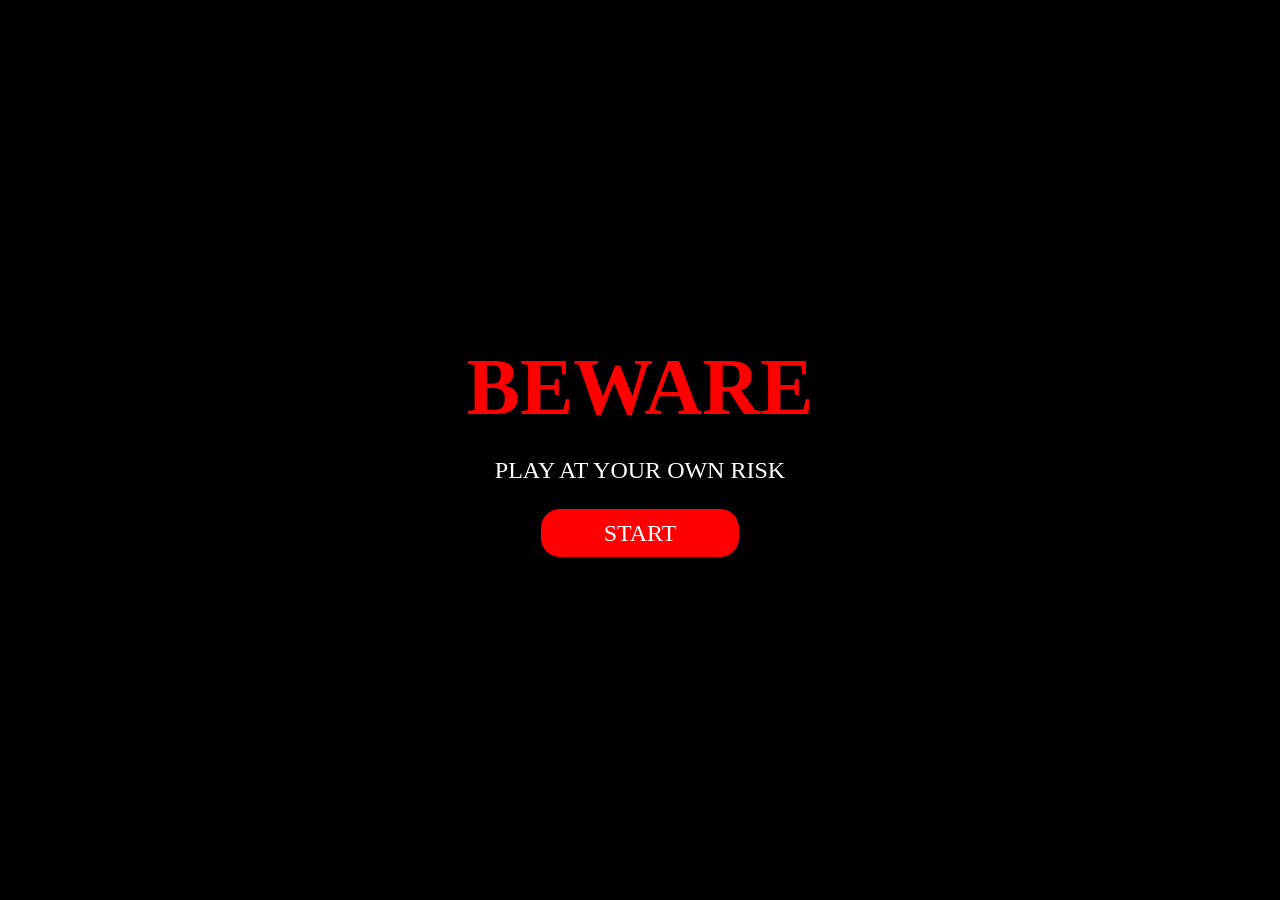
<file: index.html>
<!DOCTYPE html>
<html lang="en">
<head>
    <meta charset="UTF-8">
    <meta http-equiv="X-UA-Compatible" content="IE=edge">
    <meta name="viewport" content="width=device-width, initial-scale=1.0">
    <title>platforms</title>
    <link rel="stylesheet" href="style.css">
</head>
<body>
    <div id="finalScreen">
        <span id="finalText">good job</span>
    </div>
    <div id="blackout"></div>
    <div id="rotate-overlay">Please rotate your phone to landscape</div>
    <div id="beware-panel">
        <h1>BEWARE</h1>
        <p>PLAY AT YOUR OWN RISK</p>
        <button onclick="startGame()">START</button>
    </div>
    <button id="left-btn" class="mobile-only">←</button>
    <button id="right-btn" class="mobile-only">→</button>
    <button id="jump-btn" class="mobile-only">↑</button>
    <canvas id="board"></canvas>

    <div id="crashModal">
        <div class="crash-dialog">
            <div class="crash-titlebar">
                <span class="crash-titlebar-text">Page(s) Unresponsive</span>
                <span class="crash-titlebar-close" onclick="fakeWait()">&times;</span>
            </div>
            <div class="crash-dialog-content">
                <img class="crash-sad-icon" src="assets/unresponsive.png" alt="">
                <div class="crash-dialog-text">
                    <p class="crash-dialog-body">The following page(s) have become unresponsive. You can wait for them to become responsive or kill them.</p>
                    <div class="crash-page-list">
                        <div class="crash-page-list-item">&bull;&nbsp;&nbsp;<span id="crashPageTitle"></span> - <span class="crash-page-url" id="crashPageUrl"></span></div>
                    </div>
                </div>
            </div>
            <div class="crash-dialog-actions">
                <button class="crash-btn crash-btn-plain" onclick="fakeKill()">Kill pages</button>
                <button class="crash-btn crash-btn-wait" onclick="fakeWait()">Wait</button>
            </div>
        </div>
    </div>

    <div id="crashPage">
        <img class="crash-page-icon" src="assets/awsnap.png" alt="">
        <div class="crash-page-title">Aw, Snap!</div>
        <p class="crash-page-body">Something went wrong while displaying this webpage.</p>
        <div class="crash-page-row">
            <a class="crash-page-link" href="#" onclick="return false;">Learn more</a>
            <button class="crash-btn crash-btn-filled" onclick="resetGame()">Reload</button>
        </div>
    </div>

    <script src="const.js"></script>
    <script src="utils.js"></script>
    <script src="levels.js"></script>
    <script src="physics.js"></script>
    <script src="hud.js"></script>
    <script src="meteors.js"></script>
    <script src="gimmick.js"></script>
    <script src="script.js"></script>
</body>
</html>
</file>
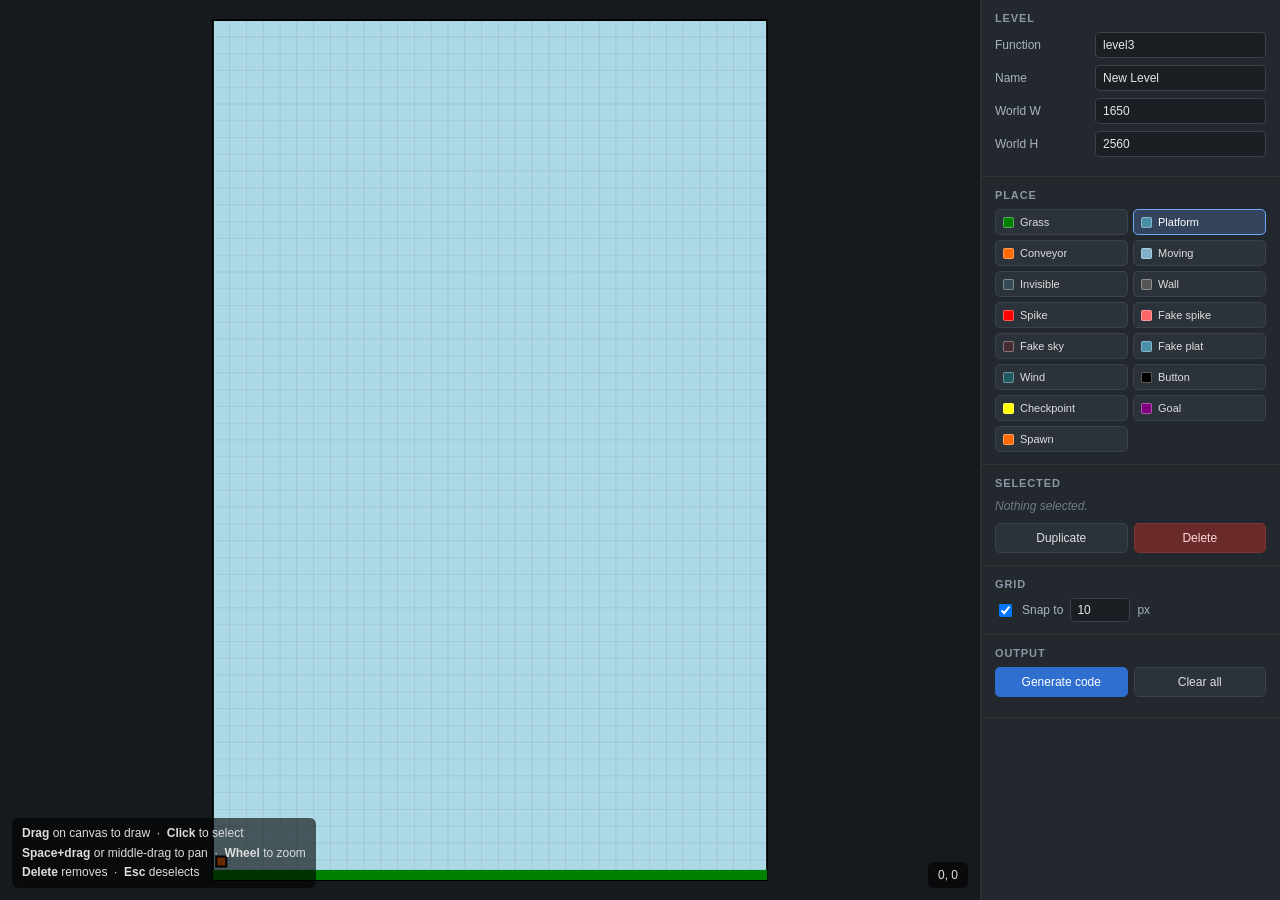
<file: create.html>
<!DOCTYPE html>
<html lang="en">
<head>
<meta charset="UTF-8">
<meta name="viewport" content="width=device-width, initial-scale=1.0">
<title>Level Editor — jump to happiness</title>
<style>
    * { box-sizing: border-box; }
    html, body {
        margin: 0; padding: 0; height: 100%; overflow: hidden;
        font-family: -apple-system, BlinkMacSystemFont, "Segoe UI", sans-serif;
        background: #1b1f24; color: #e6e6e6;
    }
    #app { display: flex; height: 100vh; }

    /* ---------- canvas ---------- */
    #stage { flex: 1; position: relative; }
    #editor { display: block; background: lightblue; cursor: crosshair; }
    #hint {
        position: absolute; left: 12px; bottom: 12px;
        background: rgba(0,0,0,0.6); padding: 6px 10px; border-radius: 6px;
        font-size: 12px; color: #ddd; pointer-events: none; line-height: 1.6;
    }
    #coords {
        position: absolute; right: 12px; bottom: 12px;
        background: rgba(0,0,0,0.6); padding: 6px 10px; border-radius: 6px;
        font-size: 12px; font-variant-numeric: tabular-nums; pointer-events: none;
    }

    /* ---------- panel ---------- */
    #panel {
        width: 300px; background: #23282f; border-left: 1px solid #333;
        display: flex; flex-direction: column; overflow-y: auto;
    }
    .section { padding: 12px 14px; border-bottom: 1px solid #333; }
    .section h2 {
        margin: 0 0 8px; font-size: 11px; letter-spacing: 0.08em;
        text-transform: uppercase; color: #8b97a5; font-weight: 600;
    }
    .palette { display: grid; grid-template-columns: 1fr 1fr; gap: 5px; }
    .palette button {
        display: flex; align-items: center; gap: 6px;
        background: #2c323a; border: 1px solid #3a424c; color: #ddd;
        padding: 6px 7px; border-radius: 5px; font-size: 11px;
        cursor: pointer; text-align: left;
    }
    .palette button:hover { background: #353c46; }
    .palette button.active { border-color: #6aa9ff; background: #33445c; color: #fff; }
    .swatch {
        width: 11px; height: 11px; border-radius: 2px; flex: none;
        border: 1px solid rgba(255,255,255,0.35);
    }

    .row { display: flex; align-items: center; gap: 8px; margin-bottom: 7px; }
    .row label { flex: 0 0 92px; font-size: 12px; color: #a9b3bf; }
    .row input[type="number"], .row input[type="text"] {
        flex: 1; min-width: 0; background: #1b1f24; border: 1px solid #3a424c;
        color: #e6e6e6; padding: 5px 7px; border-radius: 4px; font-size: 12px;
        font-variant-numeric: tabular-nums;
    }
    .row input:focus { outline: none; border-color: #6aa9ff; }

    .btn {
        background: #2c323a; border: 1px solid #3a424c; color: #ddd;
        padding: 7px 10px; border-radius: 5px; font-size: 12px; cursor: pointer;
    }
    .btn:hover { background: #353c46; }
    .btn.primary { background: #2f6fd0; border-color: #2f6fd0; color: #fff; }
    .btn.primary:hover { background: #3a7fe4; }
    .btn.danger { background: #6a2a2a; border-color: #7d3434; color: #ffd8d8; }
    .btn.danger:hover { background: #7d3434; }
    .btn-row { display: flex; gap: 6px; }
    .btn-row .btn { flex: 1; }

    #selNone { font-size: 12px; color: #6f7987; font-style: italic; }
    #selType { font-size: 12px; color: #6aa9ff; margin-bottom: 10px; font-weight: 600; }

    #outWrap { display: none; }
    #out {
        width: 100%; height: 260px; background: #12161a; color: #b8e6b8;
        border: 1px solid #3a424c; border-radius: 5px; padding: 9px;
        font-family: ui-monospace, Menlo, Consolas, monospace; font-size: 11px;
        line-height: 1.45; resize: vertical; white-space: pre;
    }
    #warn { font-size: 11px; color: #ffb86b; margin-top: 8px; line-height: 1.5; }
    .checkrow { display: flex; align-items: center; gap: 7px; font-size: 12px; color: #a9b3bf; }
</style>
</head>
<body>
<div id="app">
    <div id="stage">
        <canvas id="editor"></canvas>
        <div id="hint">
            <b>Drag</b> on canvas to draw &nbsp;·&nbsp; <b>Click</b> to select<br>
            <b>Space+drag</b> or middle-drag to pan &nbsp;·&nbsp; <b>Wheel</b> to zoom<br>
            <b>Delete</b> removes &nbsp;·&nbsp; <b>Esc</b> deselects
        </div>
        <div id="coords">0, 0</div>
    </div>

    <div id="panel">
        <div class="section">
            <h2>Level</h2>
            <div class="row"><label>Function</label><input type="text" id="fnName" value="level3"></div>
            <div class="row"><label>Name</label><input type="text" id="lvName" value="New Level"></div>
            <div class="row"><label>World W</label><input type="number" id="worldW" value="1650"></div>
            <div class="row"><label>World H</label><input type="number" id="worldH" value="2560"></div>
        </div>

        <div class="section">
            <h2>Place</h2>
            <div class="palette" id="palette"></div>
        </div>

        <div class="section">
            <h2>Selected</h2>
            <div id="selType"></div>
            <div id="selNone">Nothing selected.</div>
            <div id="props"></div>
            <div class="btn-row" style="margin-top:10px">
                <button class="btn" id="dupBtn">Duplicate</button>
                <button class="btn danger" id="delBtn">Delete</button>
            </div>
        </div>

        <div class="section">
            <h2>Grid</h2>
            <div class="checkrow">
                <input type="checkbox" id="snapOn" checked>
                <label for="snapOn" style="flex:none">Snap to</label>
                <input type="number" id="snapSize" value="10" style="width:60px;background:#1b1f24;border:1px solid #3a424c;color:#e6e6e6;padding:4px 6px;border-radius:4px;font-size:12px">
                <span>px</span>
            </div>
        </div>

        <div class="section">
            <h2>Output</h2>
            <div class="btn-row">
                <button class="btn primary" id="genBtn">Generate code</button>
                <button class="btn" id="clearBtn">Clear all</button>
            </div>
            <div id="warn"></div>
            <div id="outWrap" style="margin-top:10px">
                <textarea id="out" readonly spellcheck="false"></textarea>
                <button class="btn" id="copyBtn" style="width:100%;margin-top:6px">Copy to clipboard</button>
            </div>
        </div>
    </div>
</div>

<script>
// ===========================================================================
// Type registry — mirrors what levels.js / hud.js expect
// ===========================================================================

const TYPES = {
    grass:              { label: "Grass",      group: "grass",              single: true,  color: "green",                    w: 1650, h: 30,  extra: { friction: 1 } },
    platform:           { label: "Platform",   group: "platforms",          single: false, color: "#4A8FA8",                  w: 100,  h: 20,  extra: { friction: 1 } },
    conveyer:           { label: "Conveyor",   group: "conveyer",           single: false, color: "#FF6B00",                  w: 100,  h: 20,  extra: { dir: -1 } },
    moving_platform:    { label: "Moving",     group: "moving_platforms",   single: false, color: "#7Fb2c8",                  w: 15,   h: 10,  extra: {} },
    invisible_platform: { label: "Invisible",  group: "invisible_platform", single: false, color: "rgba(74,143,168,0.25)",    w: 20,   h: 20,  extra: {}, dashed: "#4A8FA8" },
    wall:               { label: "Wall",       group: "wall",               single: false, color: "#555",                     w: 20,   h: 200, extra: {} },
    spike:              { label: "Spike",      group: "spikes",             single: false, color: "red",                      w: 50,   h: 15,  extra: {} },
    fake_spike:         { label: "Fake spike", group: "fake_spikes",        single: false, color: "#ff6666",                  w: 50,   h: 15,  extra: {}, dashed: "#ff0000" },
    fake_sky:           { label: "Fake sky",   group: "fake_sky",           single: false, color: "rgba(255,0,0,0.12)",       w: 100,  h: 100, extra: {}, dashed: "#ff0000" },
    fake_platform:      { label: "Fake plat",  group: "fake_platform",      single: true,  color: "#4A8FA8",                  w: 50,   h: 20,  extra: {}, dashed: "#ffffff" },
    wind_zone:          { label: "Wind",       group: "wind_zones",         single: false, color: "rgba(0,206,209,0.25)",     w: 300,  h: 150, extra: { forceX: 2.5, forceY: -0.15, maxSpeedX: 8 } },
    button:             { label: "Button",     group: "button",             single: false, color: "black",                    w: 60,   h: 30,  extra: { tx: 0, ty: 0 } },
    checkpoint:         { label: "Checkpoint", group: "checkpoint",         single: false, color: "yellow",                   w: 40,   h: 40,  extra: {} },
    goal:               { label: "Goal",       group: "goal",               single: true,  color: "purple",                   w: 40,   h: 40,  extra: {} },
    spawn:              { label: "Spawn",      group: "spawn",              single: true,  color: "#FF6B00",                  w: 30,   h: 30,  extra: {}, fixedSize: true },
};

// Order the generated code emits collections in
const EMIT_ORDER = [
    "grass", "wind_zones", "conveyer", "platforms", "wall", "spikes",
    "fake_sky", "fake_spikes", "fake_platform", "button", "checkpoint",
    "invisible_platform", "moving_platforms", "goal",
];

// Key order inside each emitted object literal
const KEY_ORDER = ["x", "y", "width", "height", "friction", "dir", "forceX", "forceY", "maxSpeedX"];


// ===========================================================================
// Editor state
// ===========================================================================

const canvas = document.getElementById("editor");
const ctx = canvas.getContext("2d");

let objects = [];
let selected = null;
let activeType = "platform";

const view = { x: 0, y: 0, scale: 0.35 };
let world = { w: 1650, h: 2560 };

let drag = null;       // { mode, startWX, startWY, obj, offX, offY }
let panning = false;
let spaceDown = false;
let lastMouse = { x: 0, y: 0 };


// ===========================================================================
// Canvas sizing
// ===========================================================================

function resize() {
    const stage = document.getElementById("stage");
    canvas.width = stage.clientWidth;
    canvas.height = stage.clientHeight;
    draw();
}
window.addEventListener("resize", resize);


// ===========================================================================
// Coordinate helpers
// ===========================================================================

function toWorld(sx, sy) {
    return { x: sx / view.scale + view.x, y: sy / view.scale + view.y };
}

function snap(v) {
    const on = document.getElementById("snapOn").checked;
    const size = Math.max(1, parseInt(document.getElementById("snapSize").value, 10) || 1);
    return on ? Math.round(v / size) * size : Math.round(v);
}

function hitTest(wx, wy) {
    // topmost first
    for (let i = objects.length - 1; i >= 0; i--) {
        const o = objects[i];
        if (wx >= o.x && wx <= o.x + o.width && wy >= o.y && wy <= o.y + o.height) return o;
    }
    return null;
}


// ===========================================================================
// Object creation
// ===========================================================================

let nextId = 1;

function makeObject(typeKey, x, y, w, h) {
    const t = TYPES[typeKey];
    const o = { id: nextId++, type: typeKey, x, y, width: w, height: h };
    for (const [k, v] of Object.entries(t.extra)) o[k] = v;
    return o;
}

function addObject(o) {
    const t = TYPES[o.type];
    if (t.single) objects = objects.filter(x => x.type !== o.type);
    objects.push(o);
    selected = o;
    buildProps();
    draw();
}


// ===========================================================================
// Mouse
// ===========================================================================

canvas.addEventListener("mousedown", e => {
    const rect = canvas.getBoundingClientRect();
    const sx = e.clientX - rect.left;
    const sy = e.clientY - rect.top;
    const w = toWorld(sx, sy);

    if (e.button === 1 || spaceDown) {
        panning = true;
        lastMouse = { x: sx, y: sy };
        return;
    }
    if (e.button !== 0) return;

    // Resize handle on the selected object?
    if (selected && !TYPES[selected.type].fixedSize) {
        const hx = selected.x + selected.width;
        const hy = selected.y + selected.height;
        const tol = 8 / view.scale;
        if (Math.abs(w.x - hx) < tol && Math.abs(w.y - hy) < tol) {
            drag = { mode: "resize", obj: selected };
            return;
        }
    }

    const hit = hitTest(w.x, w.y);
    if (hit) {
        selected = hit;
        drag = { mode: "move", obj: hit, offX: w.x - hit.x, offY: w.y - hit.y };
        buildProps();
        draw();
        return;
    }

    // Start drawing a new object
    const t = TYPES[activeType];
    if (t.fixedSize) {
        addObject(makeObject(activeType, snap(w.x - t.w / 2), snap(w.y - t.h / 2), t.w, t.h));
        return;
    }
    drag = { mode: "draw", startWX: snap(w.x), startWY: snap(w.y), obj: null };
});

canvas.addEventListener("mousemove", e => {
    const rect = canvas.getBoundingClientRect();
    const sx = e.clientX - rect.left;
    const sy = e.clientY - rect.top;
    const w = toWorld(sx, sy);

    document.getElementById("coords").textContent = Math.round(w.x) + ", " + Math.round(w.y);

    if (panning) {
        view.x -= (sx - lastMouse.x) / view.scale;
        view.y -= (sy - lastMouse.y) / view.scale;
        lastMouse = { x: sx, y: sy };
        draw();
        return;
    }
    if (!drag) return;

    if (drag.mode === "move") {
        drag.obj.x = snap(w.x - drag.offX);
        drag.obj.y = snap(w.y - drag.offY);
    } else if (drag.mode === "resize") {
        drag.obj.width = Math.max(1, snap(w.x - drag.obj.x));
        drag.obj.height = Math.max(1, snap(w.y - drag.obj.y));
    } else if (drag.mode === "draw") {
        const x = Math.min(drag.startWX, snap(w.x));
        const y = Math.min(drag.startWY, snap(w.y));
        const width = Math.abs(snap(w.x) - drag.startWX);
        const height = Math.abs(snap(w.y) - drag.startWY);
        if (!drag.obj) {
            if (width < 2 && height < 2) { draw(); return; }
            drag.obj = makeObject(activeType, x, y, width, height);
            const t = TYPES[activeType];
            if (t.single) objects = objects.filter(o => o.type !== activeType);
            objects.push(drag.obj);
            selected = drag.obj;
        }
        drag.obj.x = x; drag.obj.y = y;
        drag.obj.width = width; drag.obj.height = height;
    }
    buildProps();
    draw();
});

window.addEventListener("mouseup", () => {
    if (drag && drag.mode === "draw" && drag.obj === null) {
        // Click without dragging: drop a default-sized object
        const t = TYPES[activeType];
        addObject(makeObject(activeType, drag.startWX, drag.startWY, t.w, t.h));
    }
    if (drag && drag.obj && (drag.obj.width < 1 || drag.obj.height < 1)) {
        objects = objects.filter(o => o !== drag.obj);
        selected = null;
        buildProps();
    }
    drag = null;
    panning = false;
    draw();
});

canvas.addEventListener("wheel", e => {
    e.preventDefault();
    const rect = canvas.getBoundingClientRect();
    const sx = e.clientX - rect.left;
    const sy = e.clientY - rect.top;
    const before = toWorld(sx, sy);
    const factor = e.deltaY < 0 ? 1.1 : 1 / 1.1;
    view.scale = Math.min(4, Math.max(0.05, view.scale * factor));
    const after = toWorld(sx, sy);
    view.x += before.x - after.x;
    view.y += before.y - after.y;
    draw();
}, { passive: false });

canvas.addEventListener("contextmenu", e => e.preventDefault());


// ===========================================================================
// Keyboard
// ===========================================================================

document.addEventListener("keydown", e => {
    const typing = ["INPUT", "TEXTAREA"].includes(document.activeElement.tagName);
    if (e.key === " " && !typing) { spaceDown = true; e.preventDefault(); }
    if (typing) return;
    if ((e.key === "Delete" || e.key === "Backspace") && selected) {
        objects = objects.filter(o => o !== selected);
        selected = null;
        buildProps(); draw();
        e.preventDefault();
    }
    if (e.key === "Escape") { selected = null; buildProps(); draw(); }
});
document.addEventListener("keyup", e => { if (e.key === " ") spaceDown = false; });


// ===========================================================================
// Palette
// ===========================================================================

function buildPalette() {
    const el = document.getElementById("palette");
    el.innerHTML = "";
    for (const [key, t] of Object.entries(TYPES)) {
        const b = document.createElement("button");
        b.dataset.type = key;
        if (key === activeType) b.classList.add("active");
        const sw = document.createElement("span");
        sw.className = "swatch";
        sw.style.background = t.color;
        b.appendChild(sw);
        b.appendChild(document.createTextNode(t.label));
        b.onclick = () => {
            activeType = key;
            [...el.children].forEach(c => c.classList.toggle("active", c.dataset.type === key));
        };
        el.appendChild(b);
    }
}


// ===========================================================================
// Property panel
// ===========================================================================

function numRow(label, value, onChange, step) {
    const row = document.createElement("div");
    row.className = "row";
    const l = document.createElement("label");
    l.textContent = label;
    const i = document.createElement("input");
    i.type = "number";
    i.value = value;
    if (step) i.step = step;
    i.oninput = () => { onChange(parseFloat(i.value)); draw(); };
    row.appendChild(l); row.appendChild(i);
    return row;
}

function buildProps() {
    const props = document.getElementById("props");
    const none = document.getElementById("selNone");
    const typeLabel = document.getElementById("selType");
    props.innerHTML = "";

    if (!selected) {
        none.style.display = "block";
        typeLabel.textContent = "";
        return;
    }
    none.style.display = "none";
    const t = TYPES[selected.type];
    typeLabel.textContent = t.label;

    props.appendChild(numRow("x", selected.x, v => selected.x = v));
    props.appendChild(numRow("y", selected.y, v => selected.y = v));
    if (!t.fixedSize) {
        props.appendChild(numRow("width", selected.width, v => selected.width = v));
        props.appendChild(numRow("height", selected.height, v => selected.height = v));
    }
    for (const k of Object.keys(t.extra)) {
        const label = k === "tx" ? "teleport x" : k === "ty" ? "teleport y" : k;
        props.appendChild(numRow(label, selected[k], v => selected[k] = v, "0.01"));
    }
}

document.getElementById("delBtn").onclick = () => {
    if (!selected) return;
    objects = objects.filter(o => o !== selected);
    selected = null;
    buildProps(); draw();
};

document.getElementById("dupBtn").onclick = () => {
    if (!selected) return;
    const t = TYPES[selected.type];
    if (t.single) return;
    const copy = { ...selected, id: nextId++, x: selected.x + 20, y: selected.y + 20 };
    objects.push(copy);
    selected = copy;
    buildProps(); draw();
};

document.getElementById("clearBtn").onclick = () => {
    if (!confirm("Delete every object in this level?")) return;
    objects = [];
    selected = null;
    buildProps(); draw();
};

document.getElementById("worldW").oninput = e => { world.w = parseInt(e.target.value, 10) || 0; draw(); };
document.getElementById("worldH").oninput = e => { world.h = parseInt(e.target.value, 10) || 0; draw(); };


// ===========================================================================
// Drawing
// ===========================================================================

function draw() {
    ctx.setTransform(1, 0, 0, 1, 0, 0);
    ctx.fillStyle = "#161a1f";
    ctx.fillRect(0, 0, canvas.width, canvas.height);

    ctx.save();
    ctx.scale(view.scale, view.scale);
    ctx.translate(-view.x, -view.y);

    // World background
    ctx.fillStyle = "lightblue";
    ctx.fillRect(0, 0, world.w, world.h);

    // Grid
    const size = Math.max(1, parseInt(document.getElementById("snapSize").value, 10) || 10);
    const step = size * (view.scale < 0.25 ? 10 : view.scale < 0.6 ? 5 : 1);
    ctx.strokeStyle = "rgba(0,0,0,0.07)";
    ctx.lineWidth = 1 / view.scale;
    ctx.beginPath();
    for (let x = 0; x <= world.w; x += step) { ctx.moveTo(x, 0); ctx.lineTo(x, world.h); }
    for (let y = 0; y <= world.h; y += step) { ctx.moveTo(0, y); ctx.lineTo(world.w, y); }
    ctx.stroke();

    // World border
    ctx.strokeStyle = "#000";
    ctx.lineWidth = 2 / view.scale;
    ctx.strokeRect(0, 0, world.w, world.h);

    // Objects
    objects.forEach(o => {
        const t = TYPES[o.type];
        ctx.fillStyle = t.color;
        ctx.fillRect(o.x, o.y, o.width, o.height);

        if (t.dashed) {
            ctx.save();
            ctx.setLineDash([6 / view.scale, 4 / view.scale]);
            ctx.strokeStyle = t.dashed;
            ctx.lineWidth = 1.5 / view.scale;
            ctx.strokeRect(o.x, o.y, o.width, o.height);
            ctx.restore();
        }

        // Conveyor direction arrow
        if (o.type === "conveyer") {
            ctx.fillStyle = "#000";
            const cy = o.y + o.height / 2;
            const cx = o.x + o.width / 2;
            const s = Math.min(o.width, o.height) * 0.4;
            ctx.beginPath();
            ctx.moveTo(cx + (o.dir < 0 ? -s : s), cy);
            ctx.lineTo(cx + (o.dir < 0 ? s : -s), cy - s * 0.6);
            ctx.lineTo(cx + (o.dir < 0 ? s : -s), cy + s * 0.6);
            ctx.closePath();
            ctx.fill();
        }

        // Button teleport target
        if (o.type === "button") {
            ctx.save();
            ctx.setLineDash([5 / view.scale, 5 / view.scale]);
            ctx.strokeStyle = "rgba(0,0,0,0.5)";
            ctx.lineWidth = 1.5 / view.scale;
            ctx.beginPath();
            ctx.moveTo(o.x + o.width / 2, o.y + o.height / 2);
            ctx.lineTo(o.tx, o.ty);
            ctx.stroke();
            ctx.restore();
            ctx.strokeStyle = "rgba(0,0,0,0.7)";
            ctx.lineWidth = 2 / view.scale;
            ctx.strokeRect(o.tx - 15, o.ty - 15, 30, 30);
        }

        if (o.type === "spawn") {
            ctx.strokeStyle = "#000";
            ctx.lineWidth = 2 / view.scale;
            ctx.strokeRect(o.x, o.y, o.width, o.height);
        }
    });

    // Selection
    if (selected) {
        ctx.strokeStyle = "#6aa9ff";
        ctx.lineWidth = 2 / view.scale;
        ctx.strokeRect(selected.x, selected.y, selected.width, selected.height);
        if (!TYPES[selected.type].fixedSize) {
            const hs = 7 / view.scale;
            ctx.fillStyle = "#6aa9ff";
            ctx.fillRect(selected.x + selected.width - hs / 2, selected.y + selected.height - hs / 2, hs, hs);
        }
    }

    ctx.restore();
}


// ===========================================================================
// Code generation
// ===========================================================================

function fmt(n) {
    const r = Math.round(n * 1000) / 1000;
    return String(r);
}

function objLiteral(o) {
    const t = TYPES[o.type];
    const parts = [];
    for (const k of KEY_ORDER) {
        if (k === "x") parts.push("x: " + fmt(o.x));
        else if (k === "y") parts.push("y: " + fmt(o.y));
        else if (k === "width") parts.push("width: " + fmt(o.width));
        else if (k === "height") parts.push("height: " + fmt(o.height));
        else if (k in t.extra) parts.push(k + ": " + fmt(o[k]));
    }
    if (o.type === "button") {
        parts.push("teleport_coords: { x: " + fmt(o.tx) + ", y: " + fmt(o.ty) + " }");
    }
    return "{ " + parts.join(", ") + " }";
}

function generate() {
    const fnName = document.getElementById("fnName").value.trim() || "level3";
    const lvName = document.getElementById("lvName").value.trim() || "Untitled";

    const byGroup = {};
    objects.forEach(o => {
        const g = TYPES[o.type].group;
        (byGroup[g] = byGroup[g] || []).push(o);
    });

    const warnings = [];
    if (!byGroup.spawn) warnings.push("No spawn point — the player will start at (0, 0).");
    if (!byGroup.goal) warnings.push("No goal — this level can never be completed.");
    if (!byGroup.platforms && !byGroup.grass) warnings.push("No platforms or grass — nothing to stand on.");

    let s = "function " + fnName + "() {\n";
    s += "    const W = " + world.w + ";\n";
    s += "    const H = " + world.h + ";\n\n";

    const emitted = [];

    for (const group of EMIT_ORDER) {
        const list = byGroup[group];
        if (!list || list.length === 0) continue;
        emitted.push(group);

        const single = TYPES[list[0].type].single;
        if (single) {
            s += "    const " + group + " = " + objLiteral(list[0]) + ";\n\n";
        } else {
            s += "    const " + group + " = [\n";
            list.forEach(o => { s += "        " + objLiteral(o) + ",\n"; });
            s += "    ];\n\n";
        }
    }

    const sp = byGroup.spawn ? byGroup.spawn[0] : { x: 0, y: 0 };

    s += "    return {\n";
    s += '        name: "' + lvName.replace(/"/g, '\\"') + '",\n';
    s += "        width: W,\n";
    s += "        height: H,\n";
    s += "        spawn: { x: " + fmt(sp.x) + ", y: " + fmt(sp.y) + " },\n";
    if (emitted.length) {
        s += "        " + emitted.join(", ") + ",\n";
    }
    s += "    };\n";
    s += "}\n";

    if (emitted.length === 0 && !byGroup.spawn) {
        s = "// Nothing placed yet.\n" + s;
    }

    document.getElementById("out").value = s;
    document.getElementById("outWrap").style.display = "block";
    document.getElementById("warn").innerHTML = warnings.length
        ? warnings.map(w => "⚠ " + w).join("<br>")
        : "";
}

document.getElementById("genBtn").onclick = generate;

document.getElementById("copyBtn").onclick = () => {
    const ta = document.getElementById("out");
    ta.select();
    navigator.clipboard.writeText(ta.value).then(() => {
        const b = document.getElementById("copyBtn");
        b.textContent = "Copied";
        setTimeout(() => { b.textContent = "Copy to clipboard"; }, 1200);
    });
};


// ===========================================================================
// Boot — starts with a floor and a spawn so the level isn't empty
// ===========================================================================

function seed() {
    objects.push(makeObject("grass", 0, world.h - 30, world.w, 30));
    objects.push(makeObject("spawn", 10, world.h - 70, 30, 30));
    nextId = objects.length + 1;
}

buildPalette();
seed();
buildProps();
resize();

// Fit the world vertically on first load
view.scale = Math.min(1, (canvas.height - 40) / world.h);
view.x = -(canvas.width / view.scale - world.w) / 2;
view.y = -20 / view.scale;
draw();
</script>
</body>
</html>
</file>
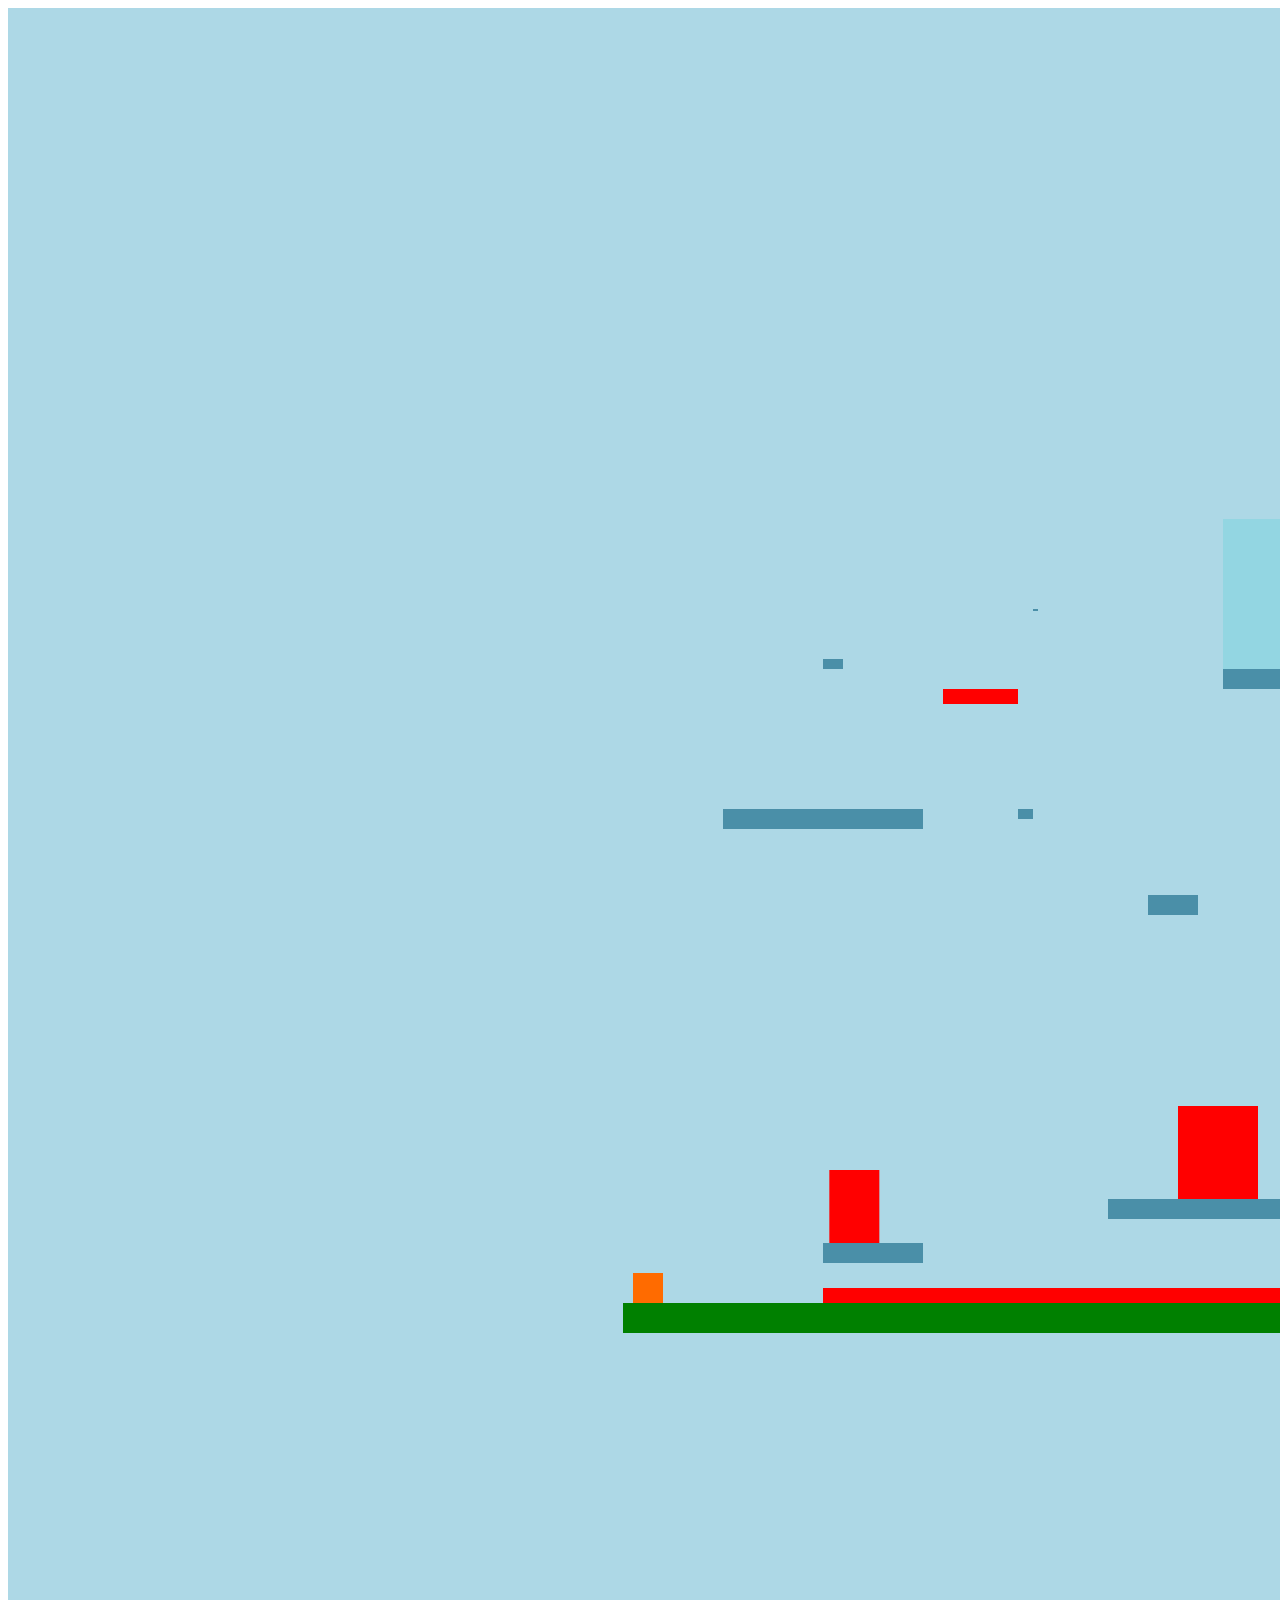
<file: platformer.html>
<!DOCTYPE html>
<html lang="en">
<head>
    <meta charset="UTF-8">
    <meta http-equiv="X-UA-Compatible" content="IE=edge">
    <meta name="viewport" content="width=device-width, initial-scale=1.0">
    <title>platforms</title>
    <link rel = "spreadsheet" href = "platformer_style.css"> 
</head>
<body>
    <canvas id = board style = "background-color:lightblue"></canvas>
    <script src = "platformer_script.js"></script>
</body>
</html>
</file>
<file: style.css>
html, body {
    margin: 0;
    padding: 0;
    overflow: hidden;
    background-color: lightblue;
}

#board {
    display: none;
    width: 100vw;
    height: 100vh;
}

#beware-panel {
    display: flex;
    flex-direction: column;
    align-items: center;
    justify-content: center;
    background-color: black;
    color: red;
    height: 100vh;
}

#beware-panel h1 {
    font-size: 5em;
    margin: 0px;
}

#beware-panel p {
    font-size: 1.5em;
    color: white;
}

#beware-panel button {
    width: 200px;
    height: 50px;
    border-radius: 20px;
    background-color: red;
    color: white;
    font-size: 1.5em;
    font-family: Times;
    border: 1px solid black;
}

.crash-btn {
    cursor: pointer;
    font-family: inherit;
}

.crash-btn-filled {
    height: 36px;
    padding: 0 16px;
    border-radius: 4px;
    border: none;
    font-size: 13px;
    font-weight: 500;
    background: #1a73e8;
    color: #fff;
    box-shadow: 0 1px 2px rgba(0, 0, 0, 0.2);
}

.crash-btn-filled:hover {
    background: #1765cc;
}

#crashModal {
    display: none;
    position: fixed;
    top: 0;
    left: 0;
    width: 100%;
    height: 100%;
    background: rgba(0, 0, 0, 0.2);
    z-index: 99999;
    font-family: "Segoe UI", Tahoma, Arial, sans-serif;
    align-items: center;
    justify-content: center;
}

.crash-dialog {
    background: #fff;
    width: 460px;
    border: 1px solid #b0b0b0;
    border-radius: 2px;
    box-shadow: 0 6px 24px rgba(0, 0, 0, 0.3);
}

.crash-titlebar {
    display: flex;
    align-items: center;
    justify-content: space-between;
    padding: 10px 12px;
    border-bottom: 1px solid #e6e6e6;
}

.crash-titlebar-text {
    font-size: 14px;
    color: #202020;
}

.crash-titlebar-close {
    font-size: 18px;
    line-height: 1;
    color: #888;
    cursor: pointer;
    padding: 0 4px;
}

.crash-titlebar-close:hover {
    color: #000;
}

.crash-dialog-content {
    display: flex;
    align-items: flex-start;
    gap: 16px;
    padding: 18px 20px 8px;
}

.crash-sad-icon {
    width: 64px;
    height: 64px;
    flex-shrink: 0;
    margin-top: 2px;
    image-rendering: pixelated;
}

.crash-dialog-text {
    flex: 1;
}

.crash-dialog-body {
    color: #29335c;
    font-size: 13px;
    line-height: 18px;
    margin: 0 0 10px;
}

.crash-page-list {
    border: 1px solid #ccc;
    border-radius: 2px;
    background: #fff;
    max-height: 60px;
    overflow-y: auto;
    padding: 6px 8px;
    font-size: 12px;
    color: #333;
}

.crash-page-list-item {
    line-height: 18px;
}

.crash-page-url {
    color: #666;
}

.crash-dialog-actions {
    display: flex;
    justify-content: space-between;
    padding: 14px 20px 18px;
}

.crash-btn-plain,
.crash-btn-wait {
    height: 28px;
    padding: 0 14px;
    border-radius: 2px;
    border: 1px solid #adadad;
    background: linear-gradient(#fefefe, #efefef);
    font-size: 12px;
    color: #2b2b2b;
}

.crash-btn-wait {
    border-color: #4d90fe;
    box-shadow: 0 0 0 2px rgba(77, 144, 254, 0.3);
}

#crashPage {
    display: none;
    position: fixed;
    top: 0;
    left: 0;
    width: 100%;
    height: 100%;
    background: #fff;
    z-index: 99999;
    font-family: -apple-system, BlinkMacSystemFont, "Segoe UI", Roboto, Arial, sans-serif;
    flex-direction: column;
    align-items: flex-start;
    justify-content: flex-start;
    text-align: left;
    padding: 15vh 0 0 12vw;
    box-sizing: border-box;
}

.crash-page-icon {
    width: 64px;
    height: 64px;
    image-rendering: pixelated;
}

.crash-page-title {
    font-size: 26px;
    font-weight: 400;
    color: #333;
    margin-top: 16px;
}

.crash-page-body {
    font-size: 14px;
    color: #767676;
    margin: 12px 0 20px;
}

.crash-page-row {
    display: flex;
    align-items: center;
    justify-content: space-between;
    width: 70vw;
    max-width: 1000px;
}

.crash-page-link {
    color: #1a73e8;
    font-size: 13px;
    text-decoration: none;
}

.crash-page-link:hover {
    text-decoration: underline;
}

.mobile-only {
  display: none;
}


@media (max-width: 767px) {
    .mobile-only {
        display: block;
   }
}


@media (orientation: portrait) {
    #board, #controls {
       display: none;
    }
    #rotate-overlay {
        display: flex;
        position: fixed;
        inset: 0;
        align-items: center;
        justify-content: center;
        background: black;
        color: white;
        font-size: 24px;
        text-align: center;
        z-index: 9999;
    }
}
@media (orientation: landscape) {
    #rotate-overlay { display: none; }
}

#left-btn {
    width: 50px;
    height: 50px;
    position: absolute;
    left: 20px;
    top: calc(100vh - 70px);
}

#right-btn {
    width: 50px;
    height: 50px;
    position: absolute;
    left: 80px;
    top: calc(100vh - 70px);
}

#jump-btn {
    width: 50px;
    height: 50px;
    position: absolute;
    left: calc(100vw - 20px - 50px);
    top: calc(100vh - 70px);
}

#finalScreen {
    display: none;
    position: fixed;
    inset: 0;
    background: #fff;
    z-index: 9999;
    align-items: center;
    justify-content: center;
    overflow: hidden;
}

#finalText {
    font-family: Arial, sans-serif;
    font-size: 32px;
    color: #333;
    display: inline-block;
    transform: scale(1);
    opacity: 1;
    transition: transform 1s cubic-bezier(0.6, 0, 0.9, 0.2);
}

#blackout {
    display: none;
    position: fixed;
    inset: 0;
    background: #000;
    z-index: 10000;
    opacity: 0;
}
</file>
